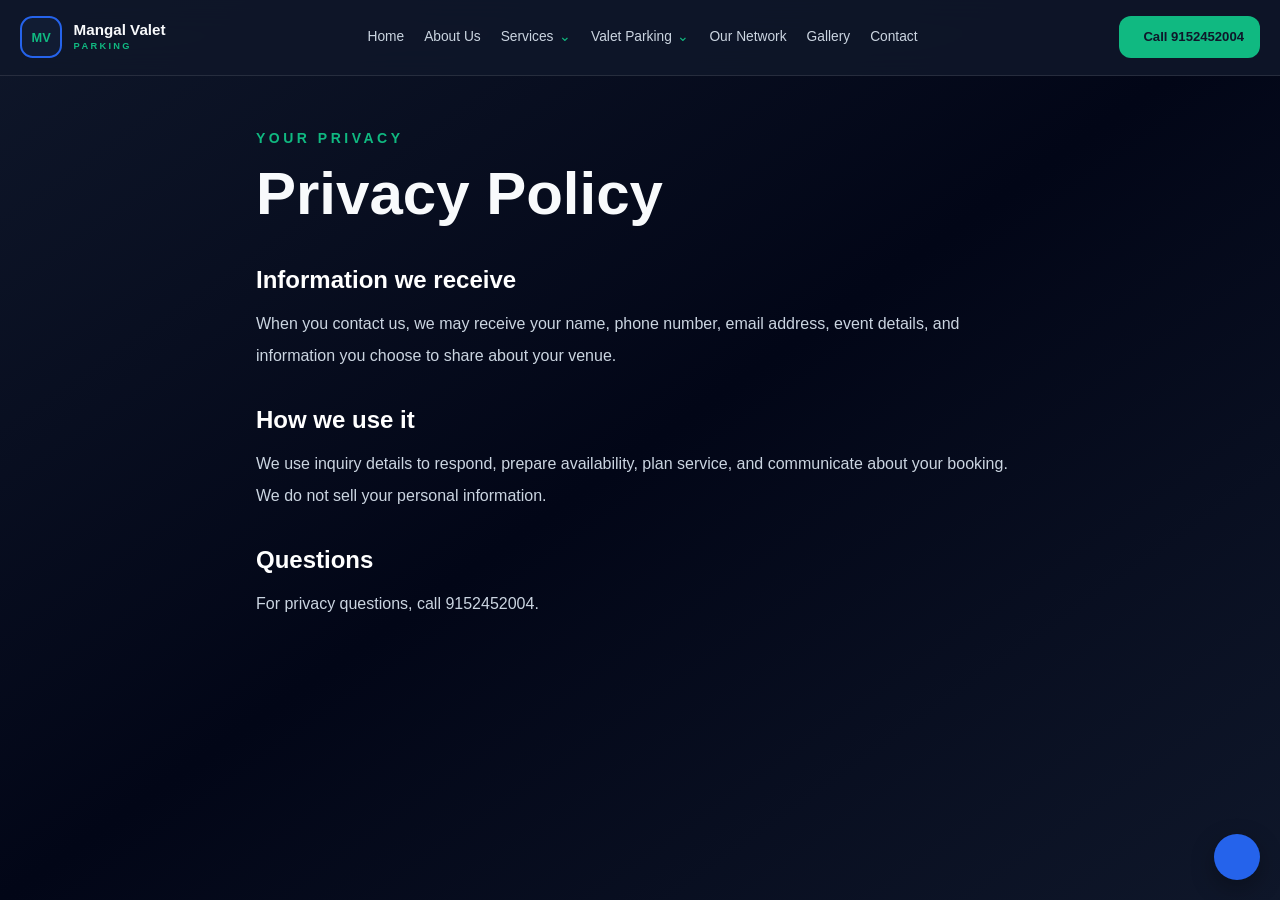
<file: privacy-policy.html>
<!doctype html>
<html lang="en">


<!-- Mirrored from smartvaletparkingservices.com/privacy-policy by HTTrack Website Copier/3.x [XR&CO'2014], Thu, 15 Oct 2026 07:30:59 GMT -->
<!-- Added by HTTrack --><meta http-equiv="content-type" content="text/html;charset=UTF-8" /><!-- /Added by HTTrack -->
<head>
    <meta charset="utf-8">
    <meta name="viewport" content="width=device-width, initial-scale=1">
    <link rel="icon" type="image/svg+xml" href="images/mangal-valet-parking-logo.svg">
    <link rel="apple-touch-icon" href="images/mangal-valet-parking-logo.svg">
    <title>Privacy Policy | Mangal Valet Parking</title>
    <meta name="description"
        content="Privacy policy for Mangal Valet Parking service inquiries, event booking requests, and customer communication.">
    <meta property="og:title" content="Privacy Policy | Mangal Valet Parking">
    <meta property="og:description"
        content="Read how Mangal Valet Parking handles customer information and service inquiry data responsibly.">
    <meta property="og:image" content="../smartvaletparking.com/images/hero-valet-banner.jpeg">
    <meta name="twitter:card" content="summary_large_image">
    <meta name="twitter:title" content="Privacy Policy | Mangal Valet Parking">
    <meta name="twitter:description"
        content="Privacy information for Mangal Valet Parking visitors and inquiry contacts.">
    <link rel="stylesheet" href="tailwind.css">
    <link rel="stylesheet" href="styles.css">
</head>

<body class="font-sans antialiased">
    <header class="fixed top-0 z-50 w-full border-b border-white/10 bg-brand-slate/90 backdrop-blur-lg"></header>
    <main class="min-h-screen bg-gradient-to-br from-brand-slate via-slate-950 to-brand-slate px-5 pb-24 pt-32">
        <article class="mx-auto max-w-3xl">
            <p class="text-sm font-bold uppercase tracking-[.25em] text-brand-emerald">Your privacy</p>
            <h1 class="mt-4 font-display text-4xl font-extrabold sm:text-6xl">Privacy Policy</h1>
            <div class="mt-10 space-y-8 text-slate-300">
                <section>
                    <h2 class="font-display text-2xl font-bold text-white">Information we receive</h2>
                    <p class="mt-3 leading-8">When you contact us, we may receive your name, phone number, email
                        address, event details, and information you choose to share about your venue.</p>
                </section>
                <section>
                    <h2 class="font-display text-2xl font-bold text-white">How we use it</h2>
                    <p class="mt-3 leading-8">We use inquiry details to respond, prepare availability, plan service, and
                        communicate about your booking. We do not sell your personal information.</p>
                </section>
                <section>
                    <h2 class="font-display text-2xl font-bold text-white">Questions</h2>
                    <p class="mt-3 leading-8">For privacy questions, call 9152452004.</p>
                </section>
            </div>
        </article>
    </main>
    <script src="script.js"></script>
</body>


<!-- Mirrored from smartvaletparkingservices.com/privacy-policy by HTTrack Website Copier/3.x [XR&CO'2014], Thu, 15 Oct 2026 07:30:59 GMT -->
</html>
</file>
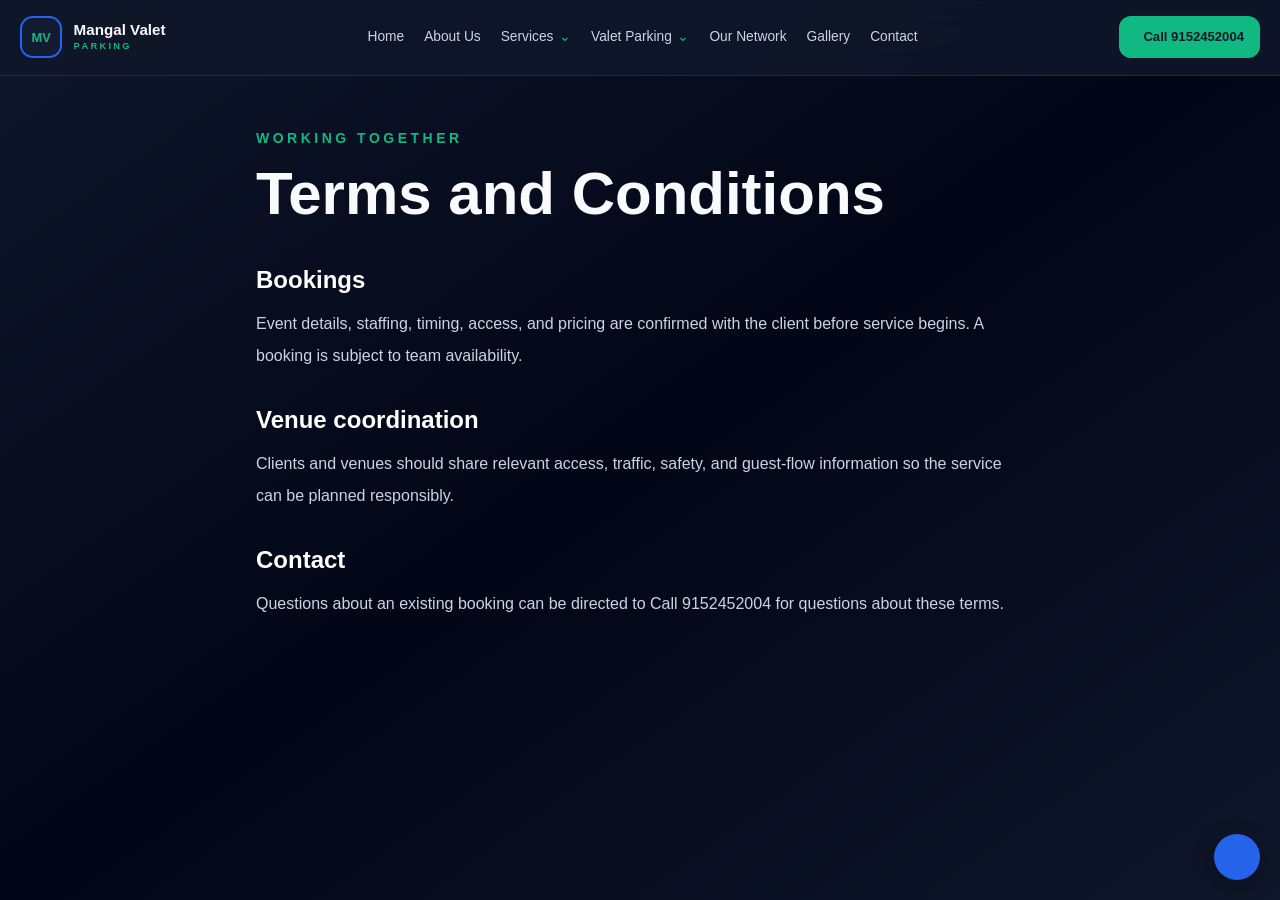
<file: terms-and-conditions.html>
<!doctype html>
<html lang="en">


<!-- Mirrored from smartvaletparkingservices.com/terms-and-conditions by HTTrack Website Copier/3.x [XR&CO'2014], Thu, 15 Oct 2026 07:30:59 GMT -->
<!-- Added by HTTrack --><meta http-equiv="content-type" content="text/html;charset=UTF-8" /><!-- /Added by HTTrack -->
<head>
    <meta charset="utf-8">
    <meta name="viewport" content="width=device-width, initial-scale=1">
    <link rel="icon" type="image/svg+xml" href="images/mangal-valet-parking-logo.svg">
    <link rel="apple-touch-icon" href="images/mangal-valet-parking-logo.svg">
    <title>Terms & Conditions | Mangal Valet Parking</title>
    <meta name="description"
        content="Terms and conditions for Mangal Valet Parking bookings, event support, and venue service contracts.">
    <meta property="og:title" content="Terms & Conditions | Mangal Valet Parking">
    <meta property="og:description"
        content="Booking terms, coordination expectations, and service conditions for Mangal Valet Parking clients.">
    <meta property="og:image" content="../smartvaletparking.com/images/hero-valet-banner.jpeg">
    <meta name="twitter:card" content="summary_large_image">
    <meta name="twitter:title" content="Terms & Conditions | Mangal Valet Parking">
    <meta name="twitter:description"
        content="Service and booking terms for Mangal Valet Parking clients and venue partners.">
    <link rel="stylesheet" href="tailwind.css">
    <link rel="stylesheet" href="styles.css">
</head>

<body class="font-sans antialiased">
    <header class="fixed top-0 z-50 w-full border-b border-white/10 bg-brand-slate/90 backdrop-blur-lg"></header>
    <main class="min-h-screen bg-gradient-to-br from-brand-slate via-slate-950 to-brand-slate px-5 pb-24 pt-32">
        <article class="mx-auto max-w-3xl">
            <p class="text-sm font-bold uppercase tracking-[.25em] text-brand-emerald">Working together</p>
            <h1 class="mt-4 font-display text-4xl font-extrabold sm:text-6xl">Terms and Conditions</h1>
            <div class="mt-10 space-y-8 text-slate-300">
                <section>
                    <h2 class="font-display text-2xl font-bold text-white">Bookings</h2>
                    <p class="mt-3 leading-8">Event details, staffing, timing, access, and pricing are confirmed with
                        the client before service begins. A booking is subject to team availability.</p>
                </section>
                <section>
                    <h2 class="font-display text-2xl font-bold text-white">Venue coordination</h2>
                    <p class="mt-3 leading-8">Clients and venues should share relevant access, traffic, safety, and
                        guest-flow information so the service can be planned responsibly.</p>
                </section>
                <section>
                    <h2 class="font-display text-2xl font-bold text-white">Contact</h2>
                    <p class="mt-3 leading-8">Questions about an existing booking can be directed to
                        Call 9152452004 for questions about these terms.</p>
                </section>
            </div>
        </article>
    </main>
    <script src="script.js"></script>
</body>


<!-- Mirrored from smartvaletparkingservices.com/terms-and-conditions by HTTrack Website Copier/3.x [XR&CO'2014], Thu, 15 Oct 2026 07:30:59 GMT -->
</html>
</file>
<file: styles.css>
html {
    scroll-behavior: smooth;
}

body {
    background: #0f172a;
    color: #f8fafc;
}

body {
    animation: page-enter .65s ease both;
}

@keyframes page-enter {
    from {
        opacity: 0;
    }

    to {
        opacity: 1;
    }
}

.font-display {
    font-family: Poppins, sans-serif;
}

.nav-scrolled {
    background: rgba(15, 23, 42, .97) !important;
    box-shadow: 0 12px 35px rgba(0, 0, 0, .28);
}

.mobile-panel {
    max-height: 0;
    opacity: 0;
    overflow: hidden;
    transform: translateY(-8px);
    transition: max-height .35s ease, opacity .25s ease, transform .35s ease;
    position: relative;
    z-index: 5;
    border-top: 1px solid rgba(255, 255, 255, .1);
    background: #0f172a;
}

.mobile-panel.open {
    max-height: calc(100dvh - 4.5rem);
    opacity: 1;
    transform: translateY(0);
    overflow-y: auto;
}

.reveal-on-scroll {
    opacity: 0;
    transform: translateY(22px);
    transition: opacity .7s ease, transform .7s ease;
}

.reveal-on-scroll.is-visible {
    opacity: 1;
    transform: translateY(0);
}

.hero-grid {
    background-image: linear-gradient(rgba(255, 255, 255, .035) 1px, transparent 1px), linear-gradient(90deg, rgba(255, 255, 255, .035) 1px, transparent 1px);
    background-size: 42px 42px;
    mask-image: linear-gradient(to bottom, black, transparent);
}

.orb {
    position: absolute;
    border-radius: 9999px;
    filter: blur(75px);
    opacity: .22;
    pointer-events: none;
}

.hero-visual-image {
    opacity: 1;
    filter: saturate(1.2) contrast(1.08) brightness(1.12);
    transform: scale(1.04);
    box-shadow: inset 0 0 0 1px rgba(255, 255, 255, .12);
}

.hero-breathing {
    animation: hero-breathe 12s ease-in-out infinite alternate;
}

@keyframes hero-breathe {
    0% {
        transform: scale(1.03);
    }
    50% {
        transform: scale(1.08);
    }
    100% {
        transform: scale(1.03);
    }
}

.pulse-dot {
    animation: pulse-dot 1.8s infinite;
}

@keyframes pulse-dot {

    0%,
    100% {
        box-shadow: 0 0 0 0 rgba(16, 185, 129, .55);
    }

    50% {
        box-shadow: 0 0 0 7px rgba(16, 185, 129, 0);
    }
}

.underline-link {
    position: relative;
}

.underline-link::after {
    content: '';
    position: absolute;
    left: 0;
    right: 100%;
    bottom: -7px;
    height: 2px;
    background: #10b981;
    transition: right .3s ease;
}

.underline-link:hover::after {
    right: 0;
}

.input-error {
    border-color: #f87171 !important;
    box-shadow: 0 0 0 2px rgba(248, 113, 113, .18);
}

.stat-number {
    font-variant-numeric: tabular-nums;
}

#contact>div>.grid>form {
    order: 2;
}

#contact>div>.grid>.space-y-5 {
    order: 1;
}

#contact>div>.grid>.space-y-5>div:first-child {
    box-shadow: 0 24px 60px -30px rgba(37, 99, 235, .55);
}

@media (min-width: 1024px) {
    #contact>div>.grid {
        grid-template-columns: .8fr 1.2fr;
    }
}

article,
.gallery-tile {
    transition: transform .35s ease, border-color .35s ease, box-shadow .35s ease;
}

article:hover,
.gallery-tile:hover {
    transform: translateY(-5px);
}

.gallery-slot {
    min-height: 240px;
    background: #1e293b;
}

.gallery-slot img {
    display: block;
    width: 100%;
    height: 100%;
    min-height: 240px;
    object-fit: cover;
    object-position: center;
}

#reviews blockquote {
    transition: transform .35s ease, border-color .35s ease, background-color .35s ease;
}

#reviews blockquote:hover {
    transform: translateY(-6px);
    border-color: rgba(16, 185, 129, .45);
    background-color: rgba(255, 255, 255, .08);
}

#reviews blockquote:nth-child(2) {
    transition-delay: .08s;
}

#reviews blockquote:nth-child(3) {
    transition-delay: .16s;
}

#reviews blockquote:nth-child(4) {
    transition-delay: .24s;
}

#reviews blockquote:nth-child(5) {
    transition-delay: .32s;
}

#services article,
main article#weddings,
main article#corporate,
main article#hospitality,
main article#private {
    background-image: none;
}

#about .grid>div {
    min-height: 0;
}

form input,
form textarea,
form select {
    color: #f8fafc !important;
    caret-color: #34d399;
}

form input,
form textarea,
form select {
    background-color: #1e293b !important;
    border-color: rgba(255, 255, 255, .16) !important;
}

form input:focus,
form textarea:focus,
form select:focus {
    background-color: #24344e !important;
    border-color: #3b82f6 !important;
}

form input::placeholder,
form textarea::placeholder {
    color: #94a3b8;
    opacity: 1;
}

form select option {
    background: #1e293b;
    color: #f8fafc;
}

form input[type="date"]::-webkit-calendar-picker-indicator {
    filter: invert(1);
    cursor: pointer;
}

.service-card {
    display: flex;
}

.service-card-inner {
    width: 100%;
}

.service-card-label-wrap {
    display: flex;
    align-items: center;
    justify-content: flex-start;
}

.service-card-label {
    display: inline-flex;
    align-items: center;
    justify-content: center;
    padding: .55rem .8rem;
    border-radius: .75rem;
    font-size: .72rem;
    font-weight: 800;
    letter-spacing: .18em;
    text-transform: uppercase;
    line-height: 1;
    border: 1px solid rgba(255,255,255,0.12);
}

.service-card-label--blue {
    background: rgba(37, 99, 235, .12);
    color: #dbeafe;
    border-color: rgba(96, 165, 250, .28);
}

.service-card-label--green {
    background: rgba(16, 185, 129, .12);
    color: #d1fae5;
    border-color: rgba(52, 211, 153, .28);
}

.service-card-media {
    overflow: hidden;
    border-radius: 1.1rem;
    background: #0f172a;
}

.service-card-image {
    display: block;
    width: 100%;
    height: 220px;
    min-height: 220px;
    object-fit: cover;
    border-radius: 1.1rem;
    transition: transform .5s ease, box-shadow .5s ease, filter .5s ease;
    animation: float-soft 8s ease-in-out infinite;
}

.service-card:hover .service-card-image,
.service-card:focus-within .service-card-image,
.gallery-tile:hover img,
.gallery-tile:focus-within img {
    transform: scale(1.06);
    filter: saturate(1.08) contrast(1.06);
}

.service-book-btn {
    margin-top: 1.25rem;
    border: 1px solid rgba(255, 255, 255, 0.12);
    box-shadow: 0 0 0 rgba(37, 99, 235, 0);
    transition: transform .25s ease, box-shadow .25s ease, filter .25s ease;
    animation: cta-pulse 2.4s ease-in-out infinite;
}

.service-book-btn:hover,
.service-book-btn:focus-visible {
    transform: translateY(-1px);
    filter: brightness(1.04);
    box-shadow: 0 12px 28px -14px rgba(37, 99, 235, .8);
}

@keyframes cta-pulse {
    0%,
    100% {
        box-shadow: 0 0 0 0 rgba(37, 99, 235, .22);
    }
    50% {
        box-shadow: 0 0 0 10px rgba(37, 99, 235, 0);
    }
}

@keyframes float-soft {
    0%,
    100% {
        transform: translateY(0px);
    }

    50% {
        transform: translateY(-8px);
    }
}

.network-marquee {
    position: relative;
    overflow: hidden;
    border: 1px solid rgba(255, 255, 255, .08);
    background: rgba(15, 23, 42, .7);
    border-radius: 1.25rem;
    padding: 1rem 0;
    mask-image: linear-gradient(90deg, transparent 0, #000 8%, #000 92%, transparent 100%);
}

.network-track {
    display: flex;
    width: max-content;
    gap: 1.5rem;
    white-space: nowrap;
    animation: marquee-scroll 26s linear infinite;
}

.network-track span {
    display: inline-flex;
    align-items: center;
    justify-content: center;
    padding: .8rem 1.2rem;
    border-radius: 999px;
    background: rgba(37, 99, 235, .12);
    border: 1px solid rgba(96, 165, 250, .18);
    color: #e2e8f0;
    font-size: .82rem;
    letter-spacing: .12em;
    text-transform: uppercase;
    font-weight: 700;
}

@keyframes marquee-scroll {
    from {
        transform: translateX(0);
    }

    to {
        transform: translateX(-50%);
    }
}

.floating-actions {
    position: fixed;
    right: 1rem;
    bottom: 1.25rem;
    z-index: 70;
    display: flex;
    flex-direction: column;
    gap: 0.85rem;
}

.floating-actions a {
    display: inline-flex;
    align-items: center;
    justify-content: center;
    width: 3.5rem;
    height: 3.5rem;
    border-radius: 50%;
    background: linear-gradient(135deg, #2563eb, #10b981);
    color: #fff;
    box-shadow: 0 0 0 0 rgba(37, 99, 235, .5), 0 14px 35px rgba(16, 185, 129, .3);
    transition: transform .25s ease, box-shadow .25s ease;
    animation: floating-cta 2.2s ease-in-out infinite;
    border: 2px solid rgba(255, 255, 255, .35);
}

.floating-actions a:nth-child(2) {
    background: linear-gradient(135deg, #10b981, #22c55e);
    animation-delay: .2s;
}

.floating-actions a:hover,
.floating-actions a:focus-visible {
    transform: translateY(-3px) scale(1.06);
    box-shadow: 0 0 0 10px rgba(37, 99, 235, .08), 0 18px 48px rgba(16, 185, 129, .35);
}

@keyframes floating-cta {
    0%,
    100% {
        box-shadow: 0 0 0 0 rgba(16, 185, 129, .42), 0 12px 30px rgba(16, 185, 129, .22);
    }

    50% {
        box-shadow: 0 0 0 12px rgba(16, 185, 129, 0), 0 18px 42px rgba(16, 185, 129, .32);
    }
}

.site-nav { margin: 0 auto; max-width: 80rem; padding: 1rem 1.25rem; display: flex; align-items: center; justify-content: space-between; gap: 1.5rem; }
.site-brand { display: flex; align-items: center; gap: .7rem; color: #f8fafc; text-decoration: none; line-height: 1.05; }
.site-brand strong, .site-brand small { display: block; }
.site-brand strong { font-family: Poppins, sans-serif; font-size: .95rem; }
.site-brand small { color: #10b981; font-size: .58rem; font-weight: 700; letter-spacing: .25em; text-transform: uppercase; margin-top: .25rem; }
.site-mark { display: grid; place-items: center; width: 2.65rem; height: 2.65rem; border: 2px solid #2563eb; border-radius: .8rem; background: #111c33; color: #10b981; font: 700 .8rem Poppins, sans-serif; }
.desktop-nav, .desktop-actions { display: flex; align-items: center; gap: 1.25rem; }
.desktop-nav > a, .nav-dropdown summary { color: #cbd5e1; font-size: .86rem; text-decoration: none; cursor: pointer; list-style: none; }
.desktop-nav > a:hover, .nav-dropdown summary:hover { color: #fff; }
.nav-dropdown { position: relative; }
.nav-dropdown summary::-webkit-details-marker { display: none; }
.nav-dropdown summary::after { content: '⌄'; color: #10b981; margin-left: .35rem; }
.nav-dropdown-panel { position: absolute; right: -1rem; top: 1.8rem; z-index: 10; display: grid; gap: .2rem; width: 18rem; max-height: 26rem; overflow-y: auto; padding: .65rem; border: 1px solid #dbe4ef; border-radius: 1rem; background: #fff; box-shadow: 0 20px 55px rgba(0,0,0,.25); }
.nav-dropdown-panel b { padding: .55rem .7rem; color: #64748b; font-size: .68rem; letter-spacing: .1em; text-transform: uppercase; }
.nav-dropdown-panel a { padding: .55rem .7rem; border-radius: .55rem; color: #1e293b; font-size: .82rem; text-decoration: none; }
.nav-dropdown-panel a:hover { background: #eff6ff; color: #2563eb; }
.nav-call, .nav-whatsapp { padding: .65rem .85rem; border-radius: .7rem; font-size: .8rem; font-weight: 700; text-decoration: none; }
.nav-call { border: 1px solid rgba(255,255,255,.2); color: #fff; }
.nav-whatsapp { background: #10b981; color: #0f172a; }
.nav-listing { display: inline-flex; align-items: center; justify-content: center; gap: .5rem; padding: .7rem 1rem; border-radius: .75rem; background: #10b981; color: #0f172a; font-size: .82rem; font-weight: 700; text-decoration: none; transition: background .2s ease; }
.nav-listing:hover { background: #6ee7b7; }
.phone-actions { display: inline-flex; flex-wrap: wrap; gap: .5rem; margin-left: .75rem; vertical-align: middle; }
.phone-actions a { display: inline-flex; align-items: center; border-radius: .75rem; background: #10b981; color: #07111f; padding: .45rem .7rem; font-size: .75rem; font-weight: 700; text-decoration: none; }
.phone-actions a:hover { background: #6ee7b7; }
.menu-button { display: none; min-width: 2.75rem; min-height: 2.75rem; border: 1px solid rgba(255,255,255,.14); border-radius: .7rem; background: rgba(255,255,255,.05); color: #fff; font-size: 1.3rem; cursor: pointer; }
.menu-button:focus-visible { outline: 2px solid #10b981; outline-offset: 2px; }
.mobile-nav { display: grid; gap: .2rem; padding: .65rem 1.25rem 1.25rem; }
.mobile-nav > a, .mobile-nav summary { padding: .75rem; color: #e2e8f0; text-decoration: none; list-style: none; cursor: pointer; }
.mobile-nav > a:hover, .mobile-nav summary:hover { background: rgba(255,255,255,.06); border-radius: .6rem; }
.mobile-nav details { border-top: 1px solid rgba(255,255,255,.08); }
.mobile-nav details[open] summary { color: #10b981; }
.mobile-nav details a { display: block; padding: .5rem 1.5rem; color: #94a3b8; font-size: .82rem; text-decoration: none; }
.mobile-nav details a:hover { color: #fff; background: rgba(255,255,255,.05); }
.mobile-actions { display: grid; grid-template-columns: 1fr 1fr; gap: .6rem; border-top: 1px solid rgba(255,255,255,.1); padding-top: 1rem; margin-top: .5rem; text-align: center; }
.mobile-actions .nav-listing { grid-column: 1 / -1; }
#floating-actions { position: fixed; right: 1.25rem; bottom: 1.25rem; z-index: 40; display: flex; gap: .65rem; }
#floating-actions a { display: grid; place-items: center; width: 2.9rem; height: 2.9rem; border-radius: 999px; color: #0f172a; background: #10b981; box-shadow: 0 8px 24px rgba(0,0,0,.3); text-decoration: none; }
#floating-actions a:first-child { background: #2563eb; color: #fff; }
@media (max-width: 1023px) { .desktop-nav, .desktop-actions { display: none; } .menu-button { display: block; } .site-nav { padding: .85rem 1.25rem; } }

.home-premium {
    background: #0b1220;
}

.home-premium #site-header {
    border-color: rgba(226, 232, 240, .1);
    background: rgba(11, 18, 32, .84);
}

.home-premium #site-header.nav-scrolled {
    background: rgba(11, 18, 32, .97) !important;
}

.home-premium #top {
    background:
        radial-gradient(ellipse at 78% 18%, rgba(16, 185, 129, .13), transparent 36%),
        radial-gradient(ellipse at 12% 82%, rgba(37, 99, 235, .17), transparent 34%),
        linear-gradient(135deg, #101923 0%, #0b1220 52%, #101923 100%);
}

.home-premium #top h1 {
    letter-spacing: -.045em;
    text-wrap: balance;
}

.home-premium #top .hero-visual-image {
    filter: saturate(.88) contrast(1.06) brightness(.88);
}

.home-premium .service-card,
.home-premium #reviews .grid>div,
.home-premium #about .grid>div {
    border-color: rgba(203, 213, 225, .14);
    background-color: rgba(255, 255, 255, .035);
    box-shadow: 0 22px 65px -48px rgba(0, 0, 0, .9);
}

.home-premium .service-card:hover,
.home-premium .gallery-tile:hover {
    border-color: rgba(52, 211, 153, .5);
    box-shadow: 0 25px 70px -45px rgba(16, 185, 129, .4);
}

.home-premium #about .grid>div {
    border-left: 0;
    border-radius: 1.25rem;
}

.home-premium #contact .grid>div {
    min-height: 100%;
}

.home-premium #contact .space-y-5>div:first-child {
    border-color: rgba(203, 213, 225, .14);
    background: linear-gradient(145deg, rgba(255, 255, 255, .065), rgba(255, 255, 255, .025));
}

.home-premium a:focus-visible,
.home-premium button:focus-visible {
    outline: 2px solid #6ee7b7;
    outline-offset: 3px;
}

@media (prefers-reduced-motion: reduce) {
    .home-premium *,
    .home-premium *::before,
    .home-premium *::after {
        scroll-behavior: auto !important;
        animation-duration: .01ms !important;
        animation-iteration-count: 1 !important;
        transition-duration: .01ms !important;
    }

    .home-premium .reveal-on-scroll {
        opacity: 1;
        transform: none;
    }
}
</file>
